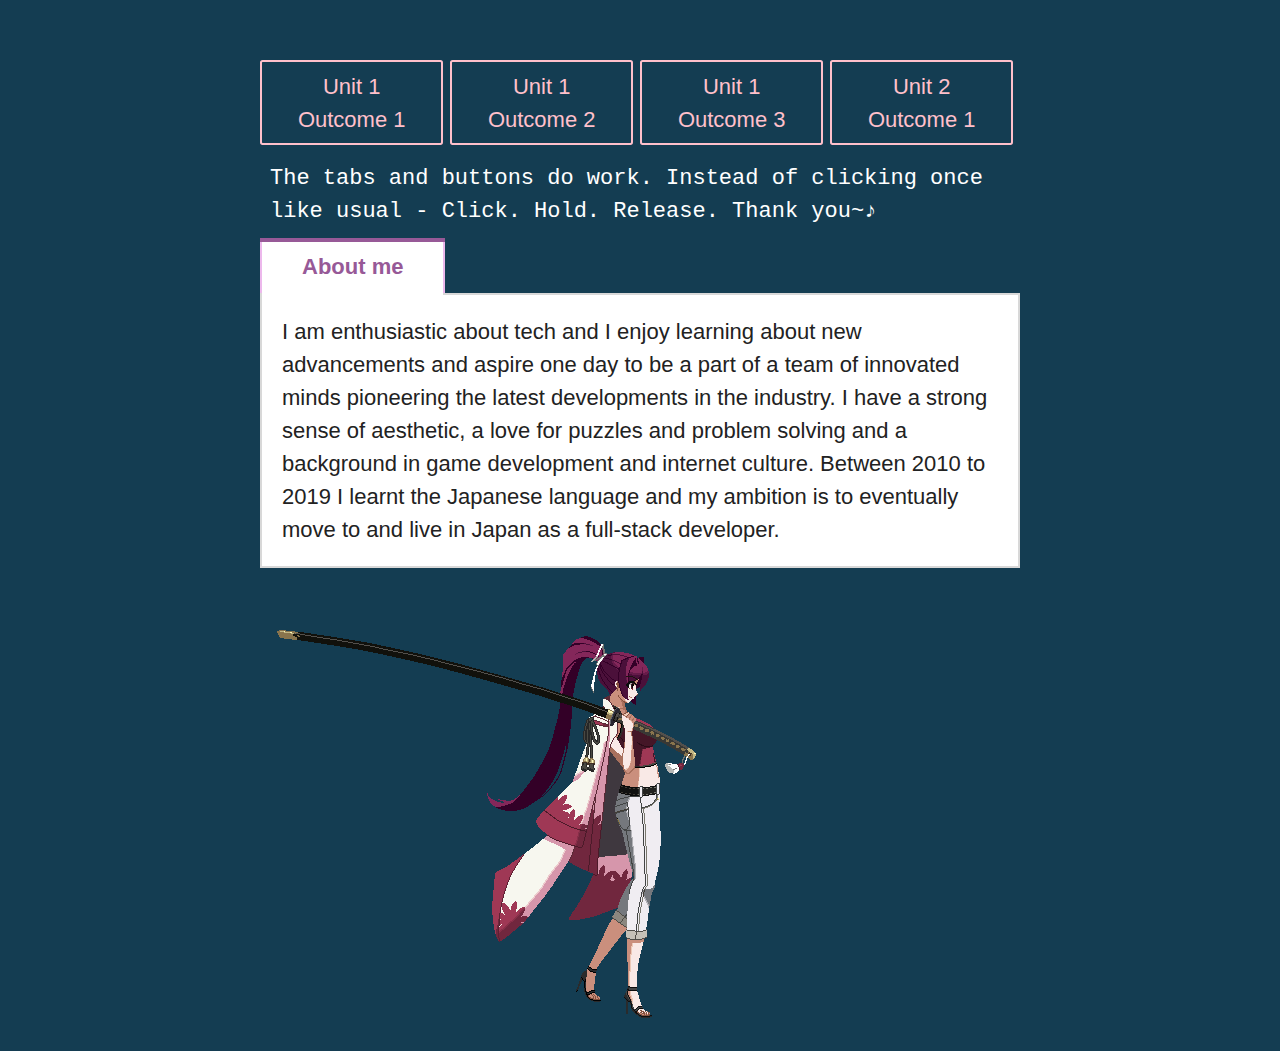
<file: index.html>
<!DOCTYPE html>
<html lang="en">
<head>
    <meta charset="UTF-8">
    <link rel="stylesheet" type="text/css" href="main.css">
    <meta name="viewport" content="width=device-width, initial-scale=1.0">
    <meta http-equiv="X-UA-Compatible" content="ie=edge">
    <title>Coursework</title>
</head>
<body>
<div>    
   <p>
 
   </p>
</div>
<div class="homeMenu"> 
        <a href="unit1outcome1.html" class="button1 bouncy">Unit 1 Outcome 1</a>
        <a href="unit1outcome2.html" class="button1 bouncy" style="animation-delay:0.07s"> Unit 1 Outcome 2</a>
        <a href="unit1outcome3.html" class="button1 bouncy" style="animation-delay:0.14s">Unit 1 Outcome 3</a>
        <a href="unit2outcome1.html" class="button1 bouncy" style="animation-delay:0.21s">Unit 2 Outcome 1</a>
</div>
<h1> The tabs and buttons do work. Instead of clicking once like usual - Click. Hold. Release. Thank you~♪</h1>

    <script src="https://ajax.googleapis.com/ajax/libs/jquery/1.11.3/jquery.min.js"></script>
    <figure class="tabBlock">
      
      <ul class="tabBlock-tabs">
        <li class="tabBlock-tab is-active">About me</li>
      </ul>
      <div class="tabBlock-content">
        <div class="tabBlock-pane">I am enthusiastic about tech and I enjoy learning about new advancements and aspire one day to be a part of a team of innovated minds pioneering the latest developments in the industry. I have a strong sense of aesthetic, a love for puzzles and problem solving and a background in game development and internet culture. Between 2010 to 2019 I learnt the Japanese language and my ambition is to eventually move to and live in Japan as a full-stack developer. </p>
        </div>
        <div class="tabBlock-pane">
          
        </div>
      </div>
      
    </figure>
<div>
        <img src="YuzuWalk.gif" alt="anime girl called Yuzuriha walking with a katana"/>     
</div> 

<script src="animationz.js"></script>
<script src="tabs.js"></script>
</body>
</html>
</file>
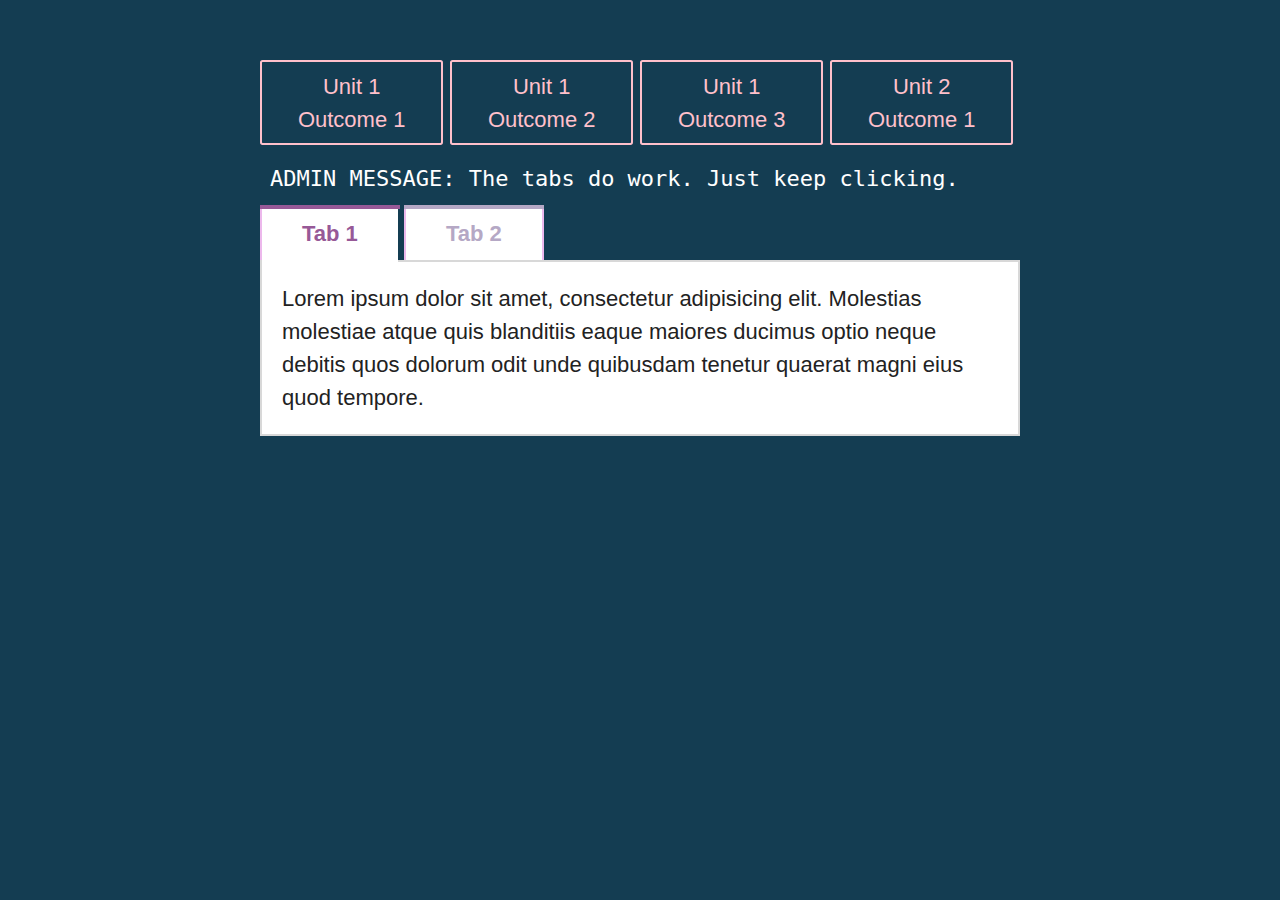
<file: index copy 5.html>
<!DOCTYPE html>
<html lang="en">
<head>
    <meta charset="UTF-8">
    <link rel="stylesheet" type="text/css" href="main.css">
    <meta name="viewport" content="width=device-width, initial-scale=1.0">
    <meta http-equiv="X-UA-Compatible" content="ie=edge">
    <title>Coursework</title>
</head>
<body>
<div>    
   <p>

   </p>
</div>
<div class="homeMenu"> 
        <a href="unit1outcome1.html" class="button1 bouncy">Unit 1 Outcome 1</a>
        <a href="#" class="button1 bouncy" style="animation-delay:0.07s"> Unit 1 Outcome 2</a>
        <a href="#" class="button1 bouncy" style="animation-delay:0.14s">Unit 1 Outcome 3</a>
        <a href="#" class="button1 bouncy" style="animation-delay:0.21s">Unit 2 Outcome 1   </a>
</div>
<h1> ADMIN MESSAGE: The tabs do work. Just keep clicking. </h1>

    <script src="https://ajax.googleapis.com/ajax/libs/jquery/1.11.3/jquery.min.js"></script>
    <figure class="tabBlock">
      <ul class="tabBlock-tabs">
        <li class="tabBlock-tab is-active">Tab 1</li>
        <li class="tabBlock-tab">Tab 2</li>
      </ul>
      <div class="tabBlock-content">
        <div class="tabBlock-pane">
          <p>Lorem ipsum dolor sit amet, consectetur adipisicing elit. Molestias molestiae atque quis blanditiis eaque maiores ducimus optio neque debitis quos dolorum odit unde quibusdam tenetur quaerat magni eius quod tempore.</p>
        </div>
        <div class="tabBlock-pane">
          <ul>
            <li>Lorem ipsum dolor sit amet.</li>
            <li>Minima mollitia tenetur nesciunt modi?</li>
            <li>Id sint fugit et sapiente.</li>
            <li>Nam deleniti libero obcaecati pariatur.</li>
            <li>Nemo optio iste labore similique?</li>
          </ul>
        </div>
      </div>
    </figure>
        

<script src="animationz.js"></script>
<script src="tabs.js"></script>
</body>
</html>
</file>
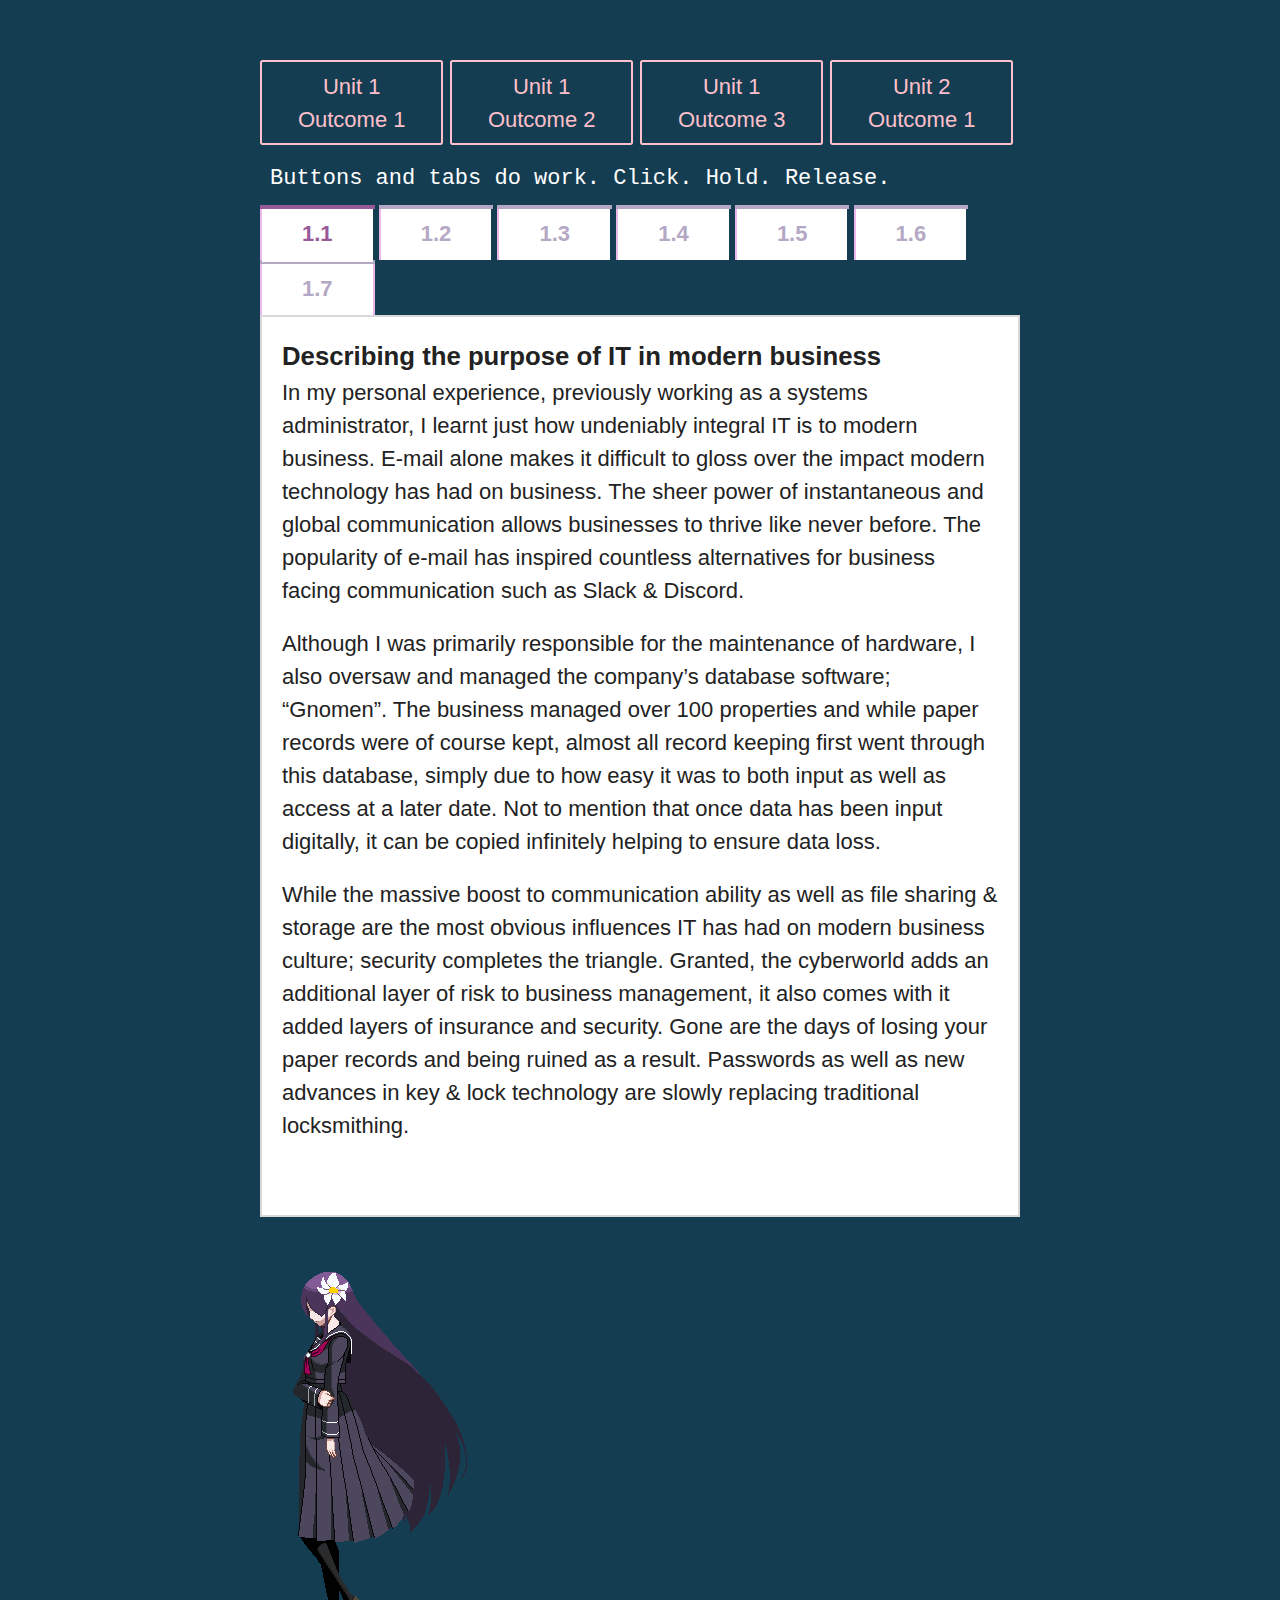
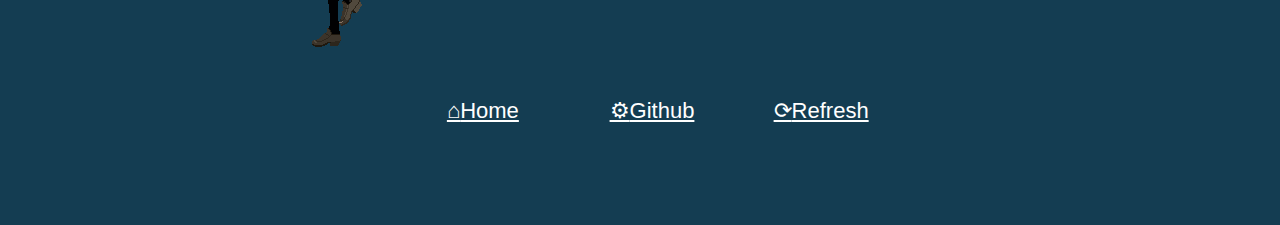
<file: unit1outcome1.html>
<!DOCTYPE html>
<html lang="en">
<head>
    <meta charset="UTF-8">
    <link rel="stylesheet" type="text/css" href="main.css">
    <meta name="viewport" content="width=device-width, initial-scale=1.0">
    <meta http-equiv="X-UA-Compatible" content="ie=edge">
    <title>Coursework</title>
</head>
<body>
<div>    
   <p>

   </p>
</div>
<div class="homeMenu"> 
    <a href="unit1outcome1.html" class="button1 bouncy">Unit 1 Outcome 1</a>
    <a href="unit1outcome2.html" class="button1 bouncy" style="animation-delay:0.07s"> Unit 1 Outcome 2</a>
    <a href="unit1outcome3.html" class="button1 bouncy" style="animation-delay:0.14s">Unit 1 Outcome 3</a>
    <a href="unit2outcome1.html" class="button1 bouncy" style="animation-delay:0.21s">Unit 2 Outcome 1</a>
</div>
<h1> Buttons and tabs do work. Click. Hold. Release.</h1>

    <script src="https://ajax.googleapis.com/ajax/libs/jquery/1.11.3/jquery.min.js"></script>
    <figure class="tabBlock">
      <ul class="tabBlock-tabs">
        <li class="tabBlock-tab is-active">1.1</li>
        <li class="tabBlock-tab">1.2</li>
        <li class="tabBlock-tab">1.3</li>
        <li class="tabBlock-tab">1.4</li>
        <li class="tabBlock-tab">1.5</li>
        <li class="tabBlock-tab">1.6</li>
        <li class="tabBlock-tab">1.7</li>
      </ul>
      <div class="tabBlock-content">
        <div class="tabBlock-pane">
          <h3>Describing the purpose of IT in modern business</h3>

              <p>In my personal experience, previously working as a systems administrator, I learnt just how undeniably integral IT is to modern business.
              
              E-mail alone makes it difficult to gloss over the impact modern technology has had on business. The sheer power of instantaneous and global communication allows businesses to thrive like never before. The popularity of e-mail has inspired countless alternatives for business facing communication such as Slack & Discord. 
              
              </p>
              <p>Although I was primarily responsible for the maintenance of hardware, I also oversaw and managed the company’s database software; “Gnomen”.
              
              The business managed over 100 properties and while paper records were of course kept, almost all record keeping first went through this database, simply due to how easy it was to both input as well as access at a later date. Not to mention that once data has been input digitally, it can be copied infinitely helping to ensure data loss.
              
              </p>
              <p>
              While the massive boost to communication ability as well as file sharing & storage are the most obvious influences IT has had on modern business culture; security completes the triangle. Granted, the cyberworld adds an additional layer of risk to business management, it also comes with it added layers of insurance and security.
              
              Gone are the days of losing your paper records and being ruined as a result. Passwords as well as new advances in key & lock technology are slowly replacing traditional locksmithing. 
            </p>
            <br>
            
        </div>
        <div class="tabBlock-pane">
            <h3>Describing methods, skills and resources
            needed to complete digital projects successfully</h3>
            
          <p>When it comes to completing projects digitally, communication is key. In my experience working on digital projects, Microsoft’s Visual Studio Code is by far the most useful code editor available due to their liveshare function. 
          <p> 
            While it is not free from issues, it allows team members to instantly share their code in real time. Coupled with any basic voice chat functionality (discord) and it almost feels like being in the same room as someone.
            <p>
            On the topic of code, i’d dare to say that a customized command line (you can link VS code to your terminal), as well as general skill and understanding of the command line can go along way, too.
          </p>
         
         <p>
          Naturally, project management tools such as Trello are invaluable for assigning and delegating tasks as well as managing one’s own workload. Going one step further, Toggl(hyperlink me) is an excellent service to help manage one’s time while working remotely. When I dabbled in web design Toggl was the primary method by which we would log our hours for invoicing clients. 
        </p>
            <p>
            When thinking of project management skills, ‘flowcharts’ come to mind instantly and while studying with Code Nation I was introduced to the concept of ‘stand ups’ as well as draw.io. 
          </p>
        </div>
        <div class="tabBlock-pane">
          <h3>Plan and carry out tasks using IT</h3>
          <p>I will be planning the design of my website by firstly noting down all of the tasks that need doing and resources required in a rough fashion:	
          </p>
          <p>
              tasks: acquire webspace (host/domain), design layout & position of elements, choose colour scheme, write content, basic SEO
              resources: github, trello, smallseotools, VS code, vue.js (?), graphics editor. 
        </p>
        <p>
              I will be using Trello to organize tasks using the Kanban style of project management that I learnt through my course with CodeNation. Github will serve as the webspace. After basic functionality is achieved I will begin to work on designing the layout and artistic elements of the site by first researching other examples
              </p>
        </div>
        <div class="tabBlock-pane">
            <h3>Describe the risks that might impact digital
            projects –</h3>
            <p>The digital world is constantly changing. With a vast array of software seeing frequent updates and changes as well as new applications being developed almost daily, the landscape is ever-shifting. Add to this the greatest risk factor of all - unknowns. The digital world is full of unquantifiable and unpredictable elements, impossible to prepare for or anticipate so it’s easy to see why a digital project might go awry.

                The most obvious risks being tied to cost estimation, scheduling and build specifics for the project, additionally there are legal risks, risks associated with going to market, and lastly each individual team member carries with him or her a set of unique risks. 
              </p>  <br>
                <h4>References:</h4>
                <a href="https://project-management.com/types-of-risk-in-project-management/"  target="_blank">[1]</a>
                
        </div>
        <div class="tabBlock-pane">
         <h3>Describe how you would go about selecting
and using IT systems and software – </h3>
<p>

When it comes to a decision as complicated as which technology to use, it’s critical to first think about the product and the user. For example, a large portion of the population access the internet through their mobile phone exclusively so any website would have to be android or iphone responsive. However, having said that Blizzard Entertainment, a world-renowned gaming company saw huge profit loss because of an attempt to release a major product release for mobile when their main user base primarily use PCs. Headlines read “Blizzard team ‘booed’ at Blizzcon 2018 for Diablo announcement” and the backlash surprised the entire development team. Yes Blizzard followed the market trends but they misunderstood their users and paid dearly for it. 
</p>
<p>
With any tech release, security is paramount, pretty much anyone regardless of their coding ability can hire large botnets and use them to perform DDoS attacks and flood a target with hundreds of gigabytes of data. But we need to know what we have to secure before we can decide how to secure it. 
</p>
<p>
Speed of progression in the digital world has rapidly increased. No longer can we expect to be using the same operating systems, software or even hardware in as little as 5 years time. That’s why when it comes to develop we have to think granular, in little packages and in separation of concerns. The ability to swap packages and technologies in and out with flexibility is becoming increasingly ever more important.
</p>
<br>
<h4>References:</h4>
<a href="https://medium.com/unicorn-supplies/9-steps-how-to-choose-a-technology-stack-for-your-web-application-a6e302398e55"  target="_blank">[1]</a>


        </div>
        <div class="tabBlock-pane">
          <h3>Describe and provide analysis on how your
          chosen technologies have helped you achieve
          your outcomes.</h3>
          
          <p>   
          These past two weeks working on several python projects I have been coding on the ThinkPad by Lenovo. Personally, I’ve found them to be a delight: compact, lightweight, with a responsive keyboard and clear screen. The battery life leaves a lot to be desired but as a trade-off they charge extremely quickly.
          </p>
          <p>
          Using Trello was invaluable for my team to assign tasks and manage the development of our game: Shadow of the Necromancer. A fun text-based adventure for which I had the pleasure of developing a lightweight gambling game based on Blackjack, as well as debugging which I found that I actually really enjoy doing.
          </p>
          <p>
          Draw.io was a website we used to manage our flowchart and design the structure for the game which, was indeed very useful. Despite that however I found the creation of charts through the site to be tedious and wonder if the same result couldn’t be achieved with just paint for less trouble. 
          </p>
          <p>
          Of course, I can’t discuss the collaborative effort I made with my team without discussing Slack: which allowed us to communicate with a team member who was absent at a critical time and in doing so, complete our game and fix a number of errors - as well as share code with ease.
          </p>
          
          <br>

          <p>
          Git has been gaining massive traction in recent years as ‘the’ version control system. The software’s invaluable service renders the old methods of copy and pasting old code into notepad documents to store them ‘just in case’ entirely obsolete - offering the fluid capability to transition between previous versions at will. 
          </p>
          <p>
          Github - a popular repository built upon the foundations of Git software allows developers like myself to view & share code, manage past versions and collaborate with others. Which it goes without saying will allow me to connect and coordinate with my team effectively and seamlessly. 
          </p>
        </div>
        <div class="tabBlock-pane">
          <h3> Describe legal guidelines and constraints that
            impact digital projects (GDPR) –</h3>
  
            <p>
              The biggest impact from my perspective stems from the risk of the financial sanctions a business could face from failing to implement correct GDPR-standard compliance. Forcing any digital product from either withdrawing itself from collecting data of any kind or ensuring it complies with the GDPR.
              </p>
                  <p>
                      The law gives the users of any digital product or website the right to access any data being held on them. Combined with other critical components such as having to actively opt-in to giving up your data, gone is the old approach of data hoarding ‘just in case’. 
                  </p>
  
                  <h4>The 8 basic rights of GDPR</h4>
                  <ol>
  
                    <li>The right to access </li>
                    <li>The right to be forgotten</li>
                    <li>The right to data portability</li>
  <li>The right to be informed </li>
  <li> right to have information corrected</li>
  <li>The right to restrict processing</li> 
  <li>The right to object</li>
  <li>The right to be notified</li> [1]
  </ol>  
 
  <p>
  It is at least safe to say that for any business now, data flows will have to be regulated, minimized and monitored and software developers will be required to understand at least the basic legislation,  
  </p>

 <blockquote><i>“for example, they will need to know about the rule of “data protection by design and by default,” referring to  the implementation of appropriate technical and organizational measures for ensuring that, by default, only personal data which is necessary for each specific purpose of the processing is processed.” </i> [2]
 </blockquote>
<br>
<h4>References:</h4>
<a href="https://www.superoffice.com/blog/gdpr/"  target="_blank">[1]</a>
<a href="https://www.monterail.com/blog/introduction-to-gdpr-for-digital-companies/"  target="_blank">[2]</a>

        </div>
        <div class="tabBlock-pane">


        </div>
      </div>
    </figure>
        
<div>
  <img src="Sakurawalk.gif">
</div>
<nav>
    <ul class="nav">
        <li>
          <a href="index.html">
            <span class="icon-home"></span>
            <span class="screen-reader-text">Home</span>
          </a>
        </li>
        <li>
          <a href="https://github.com/Hikin337" target="_blank">
            <span class="icon-cog"></span>
            <span class="screen-reader-text">Github</span>
          </a></li>
        <li>
            <a href="#">
            <span class="icon-cw"></span>
            <span class="screen-reader-text">Refresh</span>
          </a>
        </li>

    </ul>
</nav>  
<script src="animationz.js"></script>
<script src="tabs.js"></script>
</body>
</html>
</file>
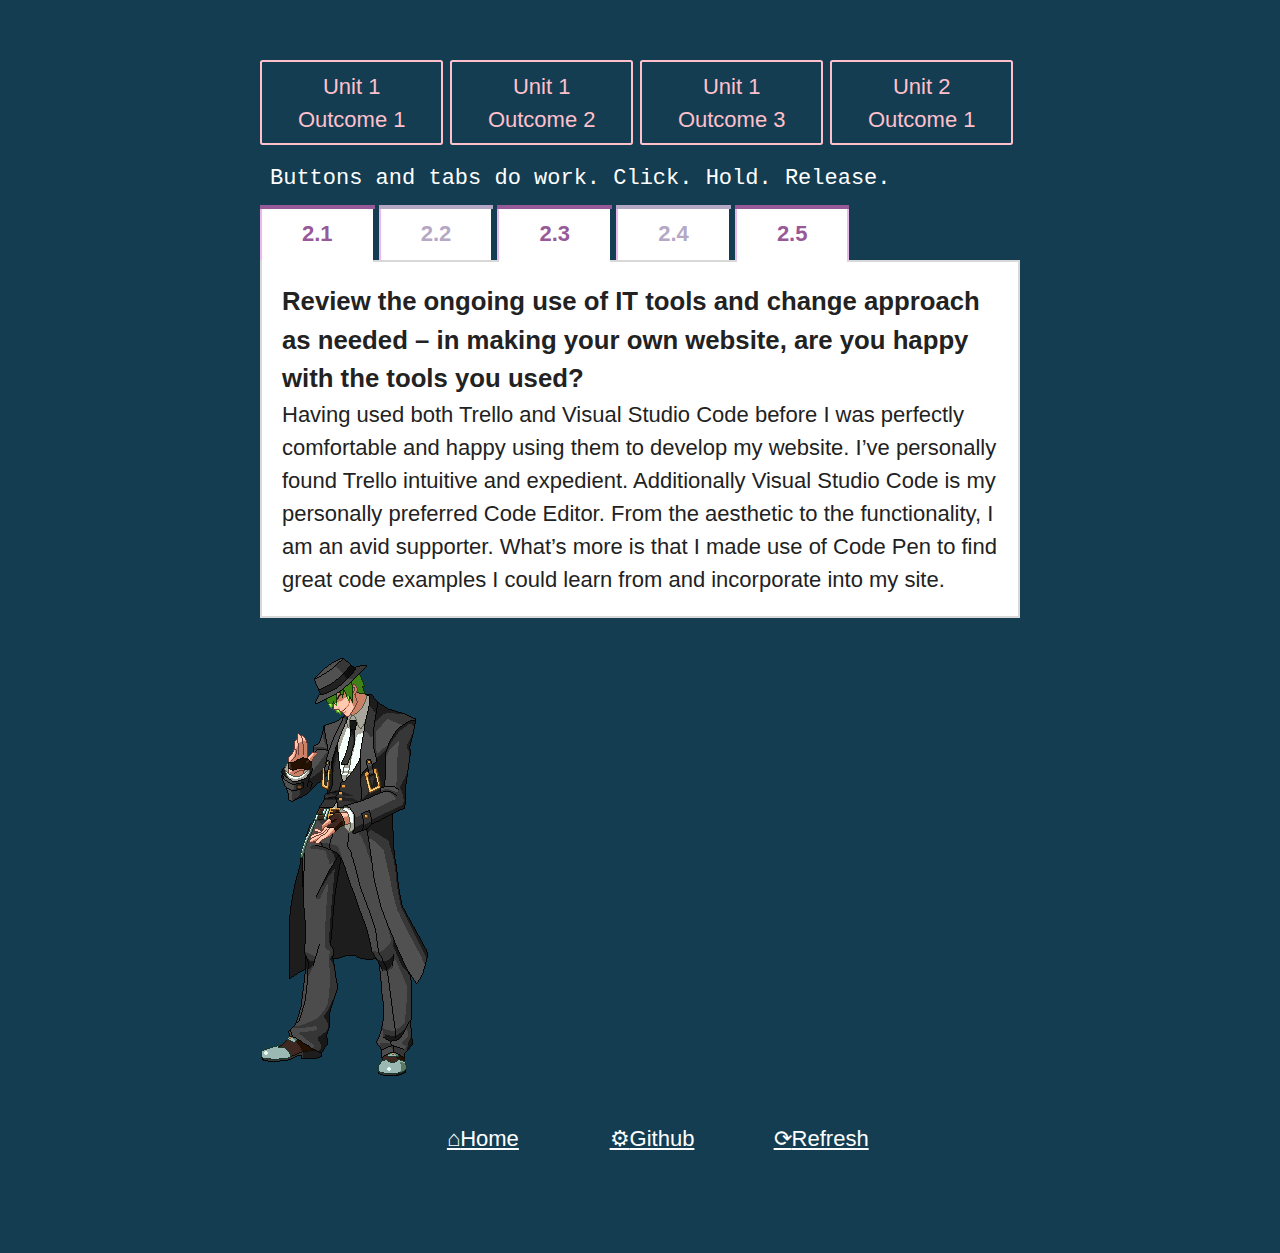
<file: unit1outcome2.html>
<!DOCTYPE html>
<html lang="en">
<head>
    <meta charset="UTF-8">
    <link rel="stylesheet" type="text/css" href="main.css">
    <meta name="viewport" content="width=device-width, initial-scale=1.0">
    <meta http-equiv="X-UA-Compatible" content="ie=edge">
    <title>Coursework</title>
</head>
<body>
<div>    
   <p>

   </p>
</div>
<div class="homeMenu"> 
    <a href="unit1outcome1.html" class="button1 bouncy">Unit 1 Outcome 1</a>
    <a href="unit1outcome2.html" class="button1 bouncy" style="animation-delay:0.07s"> Unit 1 Outcome 2</a>
    <a href="unit1outcome3.html" class="button1 bouncy" style="animation-delay:0.14s">Unit 1 Outcome 3</a>
    <a href="unit2outcome1.html" class="button1 bouncy" style="animation-delay:0.21s">Unit 2 Outcome 1</a>
</div>
<h1> Buttons and tabs do work. Click. Hold. Release.</h1>

    <script src="https://ajax.googleapis.com/ajax/libs/jquery/1.11.3/jquery.min.js"></script>
    <figure class="tabBlock">
      <ul class="tabBlock-tabs">
        <li class="tabBlock-tab is-active">2.1</li>
        <li class="tabBlock-tab">2.2</li>
        <li class="tabBlock-tab is-active">2.3</li>
        <li class="tabBlock-tab">2.4</li>
        <li class="tabBlock-tab is-active">2.5</li>
      </ul>
      <div class="tabBlock-content">
        <div class="tabBlock-pane">
          <h3>Review the ongoing use of IT tools and change approach as needed – in making your own website, are you happy with the tools you used?
           </h3> <p>
              Having used both Trello and Visual Studio Code before I was perfectly comfortable and happy using them to develop my website. I’ve personally found Trello intuitive and expedient. Additionally Visual Studio Code is my personally preferred Code Editor. From the aesthetic to the functionality, I am an avid supporter. What’s more is that I made use of Code Pen to find great code examples I could learn from and incorporate into my site.
           </p>

          </div>
        <div class="tabBlock-pane">
          <h3>  Describe whether the IT tools selected were appropriate</h3>
            
           <p> Both Trello and VS Code were more than expedient. I had to take my project work home and to do so I used Git from the terminal to init and push my project and then clone it on my personal work-station. Trello was a fantastic tool for helping me stay on task and not forget both what I had already accomplished as well as the fine tuning that I had to push back in favor of higher priority tasks. 
            </p>
        </div>
        <div class="tabBlock-pane">
            <h3>Assess the strengths and weaknesses of your final project</h3>
            <p>
As a website it is clearly laid out and stylish in design. I also find the colour scheme to be pleasant and yet captivating. Most important of all, my entire site is completely responsive except for the .gif images. Overall I am quite pleased with the final product but not entirely satisfied. I had many designs and ideas that I failed to bring to fruition such as moving .gif images, animated transitions, animated home buttons / navigation bars. 
</p>
          </div>
          <div class="tabBlock-pane">
              <h3>Describe further improvements you can make to your project</h3>
              
              <p>I would very much like to learn and incorporate CSS Grids or frameworks to assist me with managing the grid such as Bootstrap.js. Unfortunately my attempt to learn the Grid was postponed as I felt very rushed to produce a finished website that was both functional, beautiful and representative of my full potential as a developer. 
                </p>
                <p>
                Beyond the grid I would have liked to incorporate more artistic elements such as banners, borders and animations without losing the minimalistic style of the site. 
              </p>
                <p>I would like to add a condition where if the user is hovering over a link then the flower animation will not occur and the user won't have to adapt their clicking style to my site </p>

            </div>
            <div class="tabBlock-pane">
              <h3>Review outcomes to make sure they match requirements and are fit for purpose
                </h3>
                <p> After reviewing the checklist for the entire written coursework required, I can safely confirm that all outcomes have been completed and are adequately suitable. </p>

              </div>
      </div>
    </figure>
        
<div>
<img src="hazama.gif">
</div>
<nav>
    <ul class="nav">
        <li>
          <a href="index.html">
            <span class="icon-home"></span>
            <span class="screen-reader-text">Home</span>
          </a>
        </li>
        <li>
          <a href="https://github.com/Hikin337" target="_blank">
            <span class="icon-cog"></span>
            <span class="screen-reader-text">Github</span>
          </a></li>
        <li>
            <a href="#">
            <span class="icon-cw"></span>
            <span class="screen-reader-text">Refresh</span>
          </a>
        </li>

    </ul>
</nav>  

<script src="animationz.js"></script>
<script src="tabs.js"></script>
</body>
</html>
</file>
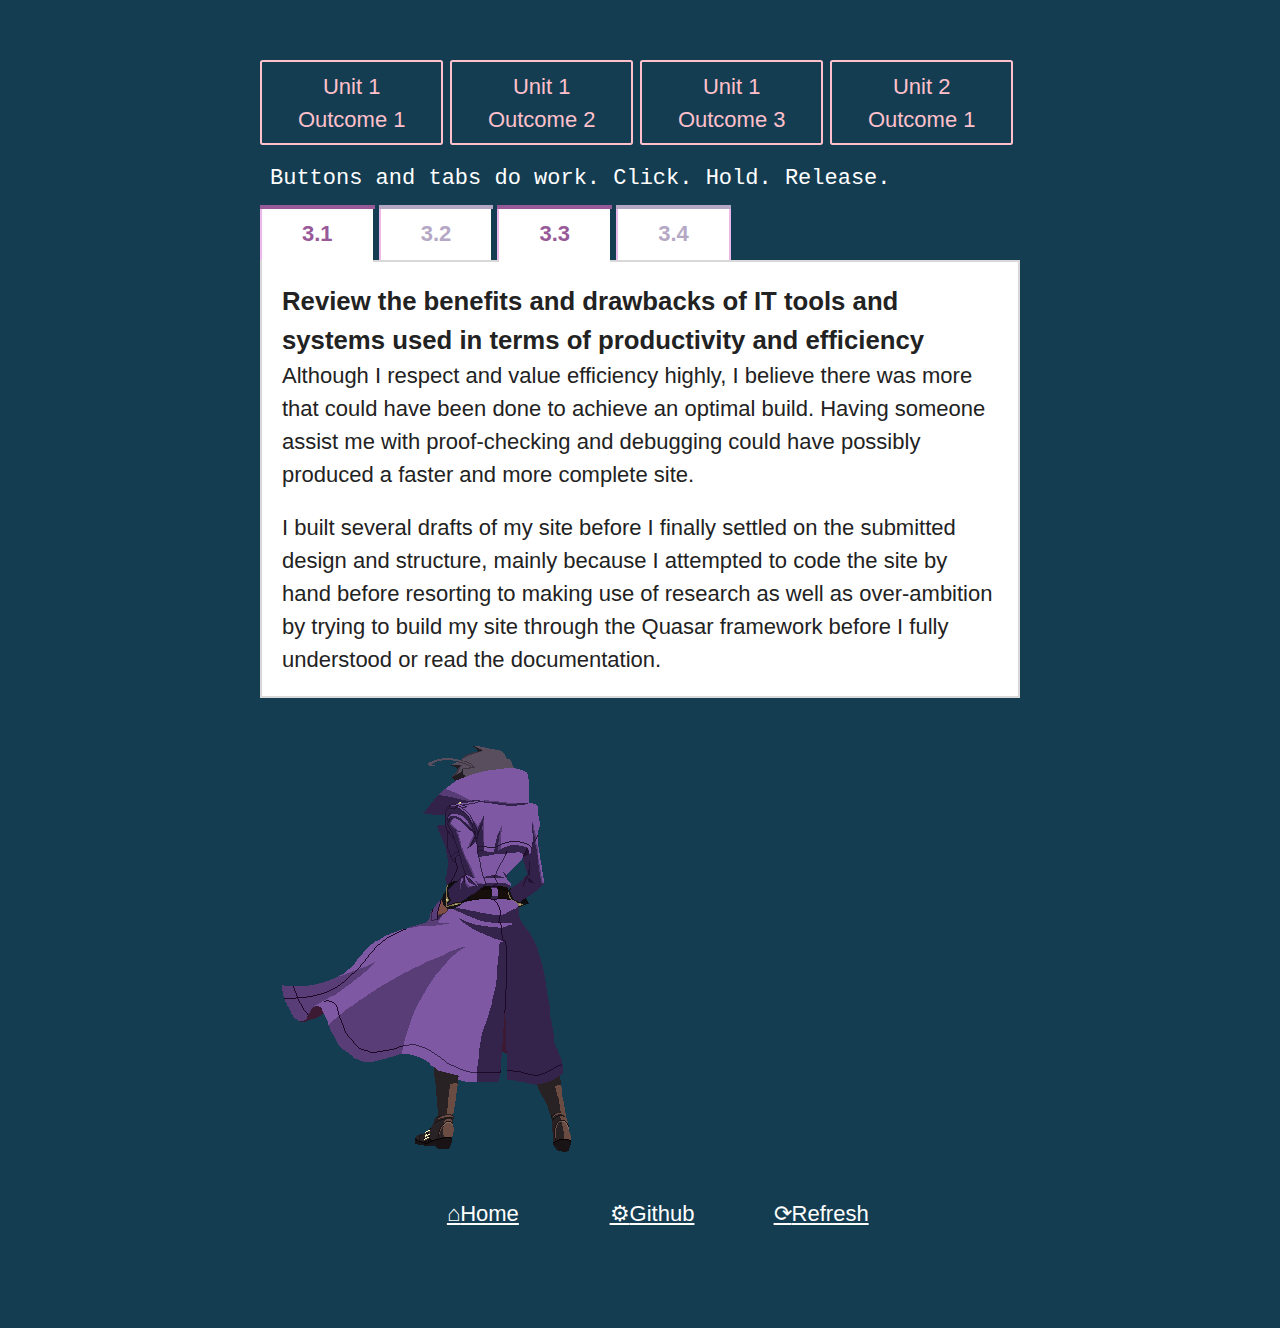
<file: unit1outcome3.html>
<!DOCTYPE html>
<html lang="en">
<head>
    <meta charset="UTF-8">
    <link rel="stylesheet" type="text/css" href="main.css">
    <meta name="viewport" content="width=device-width, initial-scale=1.0">
    <meta http-equiv="X-UA-Compatible" content="ie=edge">
    <title>Coursework</title>
</head>
<body>
<div>    
   <p>

   </p>
</div>
<div class="homeMenu"> 
    <a href="unit1outcome1.html" class="button1 bouncy">Unit 1 Outcome 1</a>
    <a href="unit1outcome2.html" class="button1 bouncy" style="animation-delay:0.07s"> Unit 1 Outcome 2</a>
    <a href="unit1outcome3.html" class="button1 bouncy" style="animation-delay:0.14s">Unit 1 Outcome 3</a>
    <a href="unit2outcome1.html" class="button1 bouncy" style="animation-delay:0.21s">Unit 2 Outcome 1</a>
</div>
<h1> Buttons and tabs do work. Click. Hold. Release.</h1>

    <script src="https://ajax.googleapis.com/ajax/libs/jquery/1.11.3/jquery.min.js"></script>
    <figure class="tabBlock">
      <ul class="tabBlock-tabs">
        <li class="tabBlock-tab is-active">3.1</li>
        <li class="tabBlock-tab">3.2</li>
        <li class="tabBlock-tab is-active">3.3</li>
        <li class="tabBlock-tab">3.4</li>
        
      </ul>
      <div class="tabBlock-content">
        <div class="tabBlock-pane">
           <h3>Review the benefits and drawbacks of IT tools and systems used in terms of
            productivity and efficiency </h3>
            <p>
            Although I respect and value efficiency highly, I believe there was more that could have been done to achieve an optimal build. Having someone assist me with proof-checking and debugging could have possibly produced a faster and more complete site.
          </p><p>
            I built several drafts of my site before I finally settled on the submitted design and structure, mainly because I attempted to code the site by hand before resorting to making use of research as well as over-ambition by trying to build my site through the Quasar framework before I fully understood or read the documentation. 
          </p></div>
        <div class="tabBlock-pane">
           <h3> Describe ways to improve productivity and efficiency</h3>
            <p>
            Beginning with the physical drawbacks that I suffered building my site - a watercooler nearby would have meant fewer and shorter trips to fetch much needed water. Additionally proper and comfortable seating to help reduce pain and increase morale. 
          </p><p>
            Personal chargers for the Thinkpads as there was some issue among all members of the course when it came to charging and maintaining battery life. If not that then a fully stacked desktop Tower complete with two monitors for advanced multi-tasking.
          </p>
        </div>
        <div class="tabBlock-pane">
           <h3>Develop solutions to improve own productivity using IT in digital projects</h3>
           <p>I would most definitely attempt again to build the site through a proper framework as most websites are built today. I would make use of Toggl to plan and dictate the time slots for each task and component of the build. </p>
           <p>Although I enjoy Slack and I will continue to use it, if I was working with a team I would also create a Discord channel for voice communications. However, both Slack and Discord suffer from the same issue when it comes to pinned resources - they become difficult to organize and scrolling through text to find a specific pdf or piece of code is very unproductive and inefficient. I believe even google docs, Github or an actual site would serve as a more efficient repository for resources. 
            </p>

          </div>
          <div class="tabBlock-pane">
             <h3>Describe how you would go about testing digital solutions</h3>
            <p>
            For websites particularly, testing in all mainstream browsers is an important first-step: chrome, firefox, IE, Opera, etc. 
          </p><p>
              Testing responsivity for mobile is also crucial. Quick tests can be done easily by resizing the window. 
            </p><p>
              Code testing before implementation using Git or other more basic manual techniques as well as making use of isolated environments such as Code Pen. 
            </p>
            </div>
      </div>
    </figure>
        
      <div>
        <img src="e8f643dbf50a02f6581c94499990862a.gif">
      </div>
      <nav>
          <ul class="nav">
              <li>
                <a href="index.html">
                  <span class="icon-home"></span>
                  <span class="screen-reader-text">Home</span>
                </a>
              </li>
              <li>
                <a href="https://github.com/Hikin337" target="_blank">
                  <span class="icon-cog"></span>
                  <span class="screen-reader-text">Github</span>
                </a></li>
              <li>
                  <a href="#">
                  <span class="icon-cw"></span>
                  <span class="screen-reader-text">Refresh</span>
                </a>
              </li>
  
          </ul>
      </nav>  
<script src="animationz.js"></script>
<script src="tabs.js"></script>
</body>
</html>
</file>
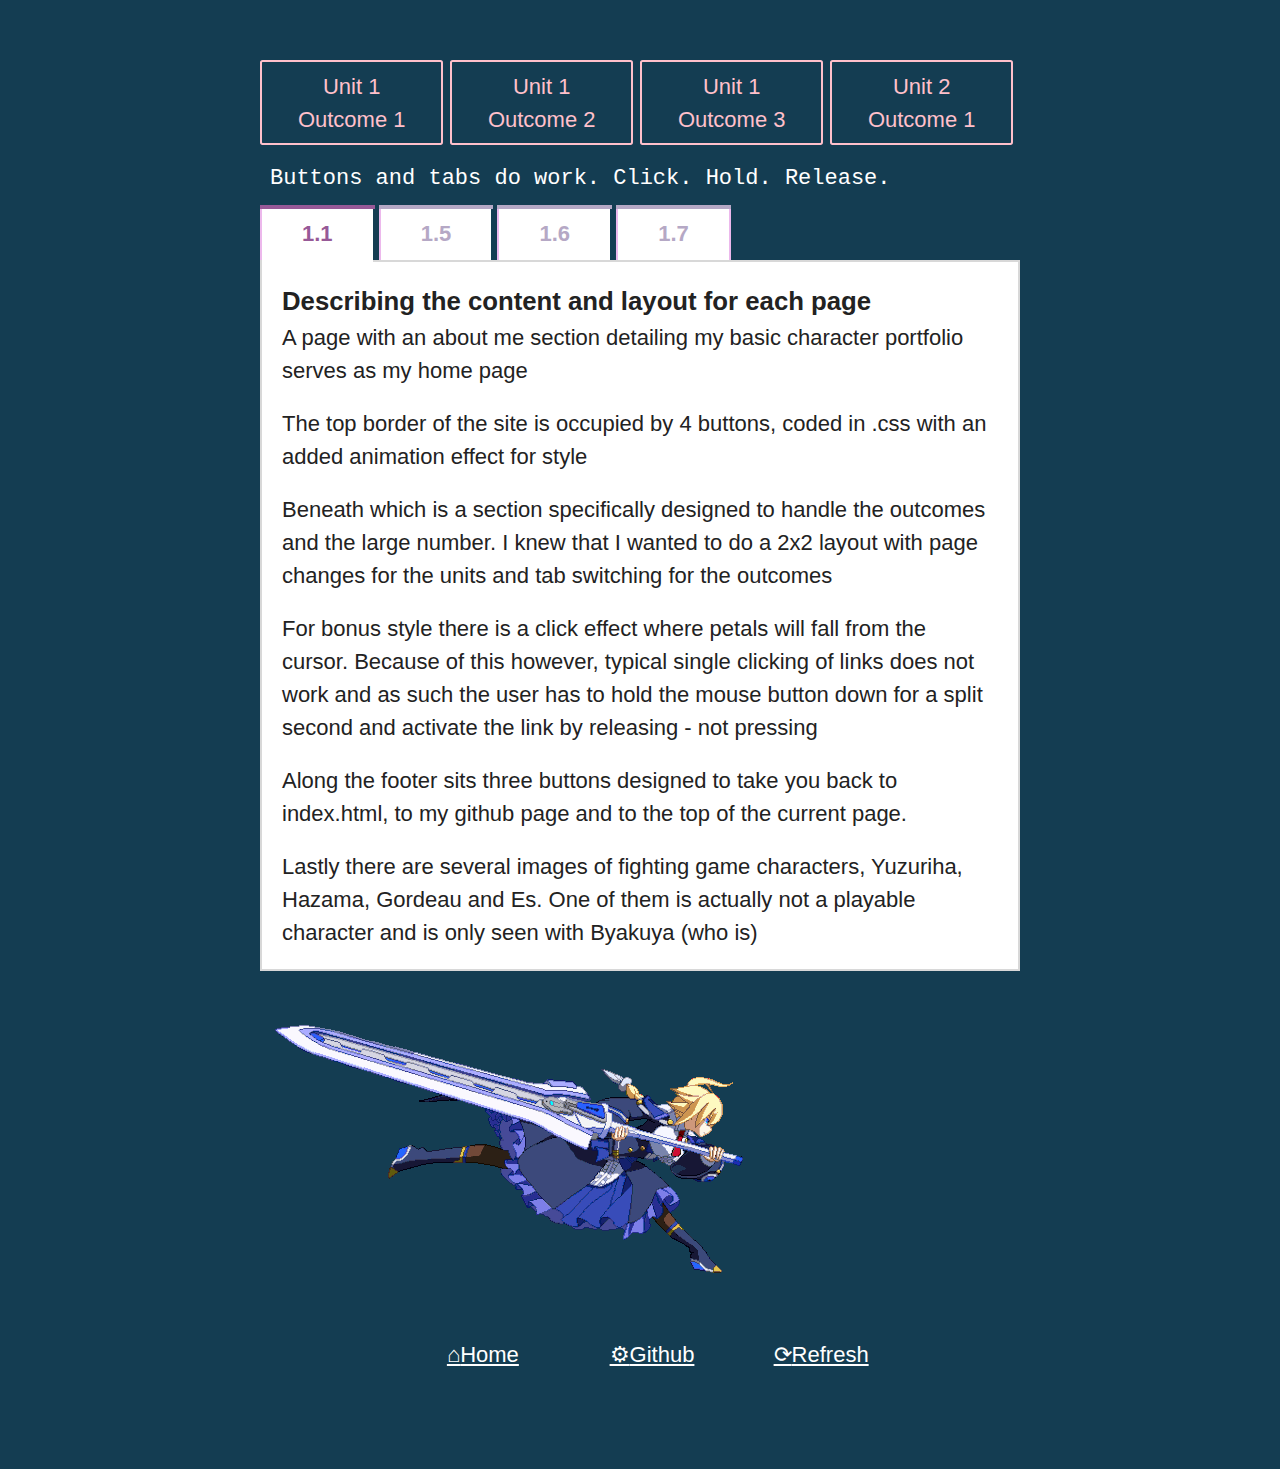
<file: unit2outcome1.html>
<!DOCTYPE html>
<html lang="en">
<head>
    <meta charset="UTF-8">
    <link rel="stylesheet" type="text/css" href="main.css">
    <meta name="viewport" content="width=device-width, initial-scale=1.0">
    <meta http-equiv="X-UA-Compatible" content="ie=edge">
    <title>Coursework</title>
</head>
<body>
<div>    
   <p>

   </p>
</div>
<div class="homeMenu"> 
    <a href="unit1outcome1.html" class="button1 bouncy">Unit 1 Outcome 1</a>
    <a href="unit1outcome2.html" class="button1 bouncy" style="animation-delay:0.07s"> Unit 1 Outcome 2</a>
    <a href="unit1outcome3.html" class="button1 bouncy" style="animation-delay:0.14s">Unit 1 Outcome 3</a>
    <a href="unit2outcome1.html" class="button1 bouncy" style="animation-delay:0.21s">Unit 2 Outcome 1</a>
</div>
<h1> Buttons and tabs do work. Click. Hold. Release.</h1>

    <script src="https://ajax.googleapis.com/ajax/libs/jquery/1.11.3/jquery.min.js"></script>
    <figure class="tabBlock">
      <ul class="tabBlock-tabs">
        <li class="tabBlock-tab is-active">1.1</li>
        <li class="tabBlock-tab">1.5</li>
        <li class="tabBlock-tab">1.6</li>
        <li class="tabBlock-tab">1.7</li>
      </ul>
      <div class="tabBlock-content">
        <div class="tabBlock-pane">
       <h3>Describing the content and layout for each page </h3>
          <p> A page with an about me section detailing my basic character portfolio serves as my home page </p>
          <p> The top border of the site is occupied by 4 buttons, coded in .css with an added animation effect for style</p>
          <p> Beneath which is a section specifically designed to handle the outcomes and the large number. I knew that I wanted to do a 2x2 layout with page changes for the units and tab switching for the outcomes</p>
          <p>For bonus style there is a click effect where petals will fall from the cursor. Because of this however, typical single clicking of links does not work and as such the user has to hold the mouse button down for a split second and activate the link by releasing - not pressing</p>
          <p> Along the footer sits three buttons designed to take you back to index.html, to my github page and to the top of the current page. </p>
          <p> Lastly there are several images of fighting game characters, Yuzuriha, Hazama, Gordeau and Es. One of them is actually not a playable character and is only seen with Byakuya (who is) 
          </p>

        </div>
        <div class="tabBlock-pane">
          <h3>Describing copyright and other constraints affecting websites </h3>

         <p> Cataloging the different rights contained within a website can be an enormous feat. Although websites themselves are not a kind of ‘copyright work’, code, images, text could all be protected in under various respective copyrights.</p> 
          
         <p> Since ideas themselves outside of work with an appropriate copyright can’t be protected, guarding the design or layout of a website appears unfeasible.
          </p><p>
          The copyright symbol - the one that populated every single website during the 1990s through to the 2000s is no longer as important thanks to the Berne convention. Although it still retains that sleek professional look and helps to inform any parties who wish to contact the copyright holder who actually holds the rights. 
        </p><p>
          Unless infringement is on a large or business scale, it is not usually considered a crime in the UK. 
        </p>
        <br>
        <h4>References</h4>
            <a href="https://seqlegal.com/blog/10-things-you-should-know-about-copyright"  target="_blank">[1]</a>
          
        </div>
          <div class="tabBlock-pane">
            <h3>Describing access issues that need taking into account </h3>
<P>
Although many issues caused by disabilities are alleviated greatly by hardware modifications - as web developers there is a responsibility to ensure that websites are presented in clear and organized formats as well as adhering to basic principles so as to minimize the difficulties faced by those who suffer from visual, physical, hearing, cognitive or neurological disabilities. 
          </P>
<p>
For new developers making a site visual impairment friendly is easy to forget but can render your site entirely unusable to those with:
          </p>
<ul>
<li>Blindness</li>
<li>Low vision </li>
<li>Colour blindness</li>
</ul>
<p>
As a rule of thumb, whenever you insert a picture you want to add an ‘alt tag’ so that anyone using a screen reader can still understand what the picture represents. 
</p>
<p>
It's good to remember that no matter the position of elements, the underlying HTML markup should be organized and make sense when read from top to bottom. This is how users with visual impairments (who rely on assistive devices like screen readers) access your content.
</p>
<p>
Some people with color blindness may have to configure their own style sheets so that the contrast you’ve styled in doesn’t prevent them from reading your site. 
</p>
<p>
Hearing impairments range from deafness to loss of hearing and some people with complete hearing loss may speak sign language as their first language and not be able to read natively making text-heavy sites a chore to peruse.
</p>
<p>
Speech and physical difficulties clashing with basic web design are significantly rarer instances which makes them easier to overlook. People with motor impairments may not be able to press certain keystroke combinations or struggle to tab through your website if it is poorly laid out.
</p>
<br>

<h4>References: </h4>
<a href="https://www.w3.org/WAI/EO/Drafts/WAI-access-profiles"  target="_blank">[1]</a>
</div>
<div class="tabBlock-pane">
 <h3>
              Describe which are the appropriate filetypes for websites</h3>
              <p>
The most common file type on a web server is  a html or htm file. Index.html stands for the default page for the site and some servers do use default.html. 
</p><p>
abc.com/index.html and abc.com are the same thing
</p><p>
For images, the most common are .gif, .jpg (jpeg) or .png - there are slight differences between each with jpg files being better for photographic images, gif files offering the ability to index colors to ensure they are web safe as well as allowing animations and png have better compression, color and transparency. 
</p><p>
.cgi stands for common gateway interface and this file will run on the web server and interact with the web user.
</p><p>
.js stands for javascript and you will see this if the developer is loading his javascript externally.
</p><p>
.php is another common file extension for web development. A web scripting program that brings macros, includes and scripting to your site.
</p><br>

<h4>References: </h4>
<a href="https://www.lifewire.com/types-of-web-files-3466474"  target="_blank">[1]</a>
</div>  
      </div>
    </figure>
      
    <div>
        <img src="es-blazblue-run-animation.gif">
    </div>
    <nav>
        <ul class="nav">
            <li>
              <a href="index.html">
                <span class="icon-home"></span>
                <span class="screen-reader-text">Home</span>
              </a>
            </li>
            <li>
              <a href="https://github.com/Hikin337" target="_blank">
                <span class="icon-cog"></span>
                <span class="screen-reader-text">Github</span>
              </a></li>
            <li>
                <a href="#">
                <span class="icon-cw"></span>
                <span class="screen-reader-text">Refresh</span>
              </a>
            </li>

        </ul>
    </nav>  
    
<script src="animationz.js"></script>
<script src="tabs.js"></script>
</body>
</html>
</file>
<file: main.css>
a.button1{
    display:inline-block;
    padding:0.35em 1.2em;
    border:0.1em solid pink;
    margin: 0 0.3em 0.3em 0;
    border-radius:0.12em;
    box-sizing: border-box;
    text-decoration: none;
    font-family:'Roboto', sans-serif;
    font-weight: 300;
    color: pink;
    text-align: center;
    transition: all 0.2s;
}
a.button1:hover{
    color: white;
    background-color: pink;
}

@media all and (max-width:30em){
    a.button1{
    display: block;
    margin:0.4em auto;
    }
}

html, body {
    margin: 0;
    padding: 0;
    overflow-wrap: normal;
    height: 100%;
    width: 100%;
    background: #143d52;
  }

  h1 {
    color: #FFF;
    font-family: monospace, sans-serif;
    font-weight: 100;
    font-size: 1em;
    margin: 10px;
  }

.homeMenu{
    display: flex;
    justify-content: center;
    justify-content: space-between;
}



  .bouncy {
    animation:bouncy 5s infinite linear;
    position:relative;
    }
@keyframes bouncy {
    0%{top:0em}
    40%{top:0em}
    43%{top:-0.9em}
    46%{top:0em}
    48%{top:-0.4em}
    50%{top:0em}
    100%{top:0em;}
    }

.group::after, .tabBlock-tabs::after {
  clear: both;
  content: "";
  display: table;
}

*, ::before, ::after {
  box-sizing: border-box;
}

body {
  color: #222;
  font-family: "Source Sans Pro", "Helvetica Neue", "Helvetica", "Arial", sans-serif;
  line-height: 1.5;
  margin: 0 auto;
  max-width: 50rem;
  padding: 2.5rem 1.25rem;
}
@media screen and (min-width: 700px) {
  body {
    font-size: 137.5%;
  }
}

p, ol, ul {
  margin-bottom: 1.25rem;
  margin-top: 0;
}

ol, ul {
  padding: 0;
  margin-left: 1.25rem;
}

.unstyledList, .tabBlock-tabs {
  list-style: none;
  margin: 0;
  padding: 0;
}

.tabBlock {
  margin: 0 0 2.5rem;
}

.tabBlock-tab {
  background-color: rgb(255, 255, 255);
  border-color: #ecb8ec;
  border-left-style: solid;
  border-top: solid;
  border-width: 2px;
  color: #b5a8c5;
  cursor: pointer;
  display: inline-block;
  font-weight: 600;
  float: none;
  padding: 0.625rem 1.25rem;
  position: relative;
  -webkit-transition: 0.1s ease-in-out;
          transition: 0.1s ease-in-out;
}
.tabBlock-tab:last-of-type {
  border-right-style: solid;
}
.tabBlock-tab::before, .tabBlock-tab::after {
  content: "";
  display: block;
  height: 4px;
  position: absolute;
  -webkit-transition: 0.1s ease-in-out;
          transition: 0.1s ease-in-out;
}
.tabBlock-tab::before {
  background-color: #b5a8c5;
  left: -2px;
  right: -2px;
  top: -2px;
}
.tabBlock-tab::after {
  background-color: transparent;
  bottom: -2px;
  left: 0;
  right: 0;
}
@media screen and (min-width: 700px) {
  .tabBlock-tab {
    padding-left: 2.5rem;
    padding-right: 2.5rem;
  }
}
.tabBlock-tab.is-active {
  position: relative;
  color: #975997;
  z-index: 1;
}
.tabBlock-tab.is-active::before {
  background-color: #975997;
}
.tabBlock-tab.is-active::after {
  background-color: #fff;
}

.tabBlock-content {
  background-color: #fff;
  border: 2px solid #d8d8d8;
  padding: 1.25rem;
}

.tabBlock-pane > :last-child {
  margin-bottom: 0;
}



img#myGif{
  position: relative;
  display: flex;
  width: 25%;
  height: 25%;
  background-size: 50% 50%;  
}

/*
.screen-reader-text {
  position: absolute;
  top: -9999px;
  left: -9999px;
}

@font-face {
  font-family: 'fontello';
  src: url('https://css-tricks.com/examples/RoundButtons/fonts/fontello.eot');
  src: url('https://css-tricks.com/examples/RoundButtons/fonts/fontello.eot?#iefix') format('embedded-opentype'),
       url('https://css-tricks.com/examples/RoundButtons/fonts/fontello.woff') format('woff'),
       url('https://css-tricks.com/examples/RoundButtons/fonts/fontello.ttf') format('truetype'),
       url('https://css-tricks.com/examples/RoundButtons/fonts/fontello.svg#fontello') format('svg');
  font-weight: normal; font-style: normal;
}

[class*="icon-"] {
  font-family: 'fontello';
  font-style: normal;
  font-size: 3em;
}
*/

.icon-home:after     { content: "\2302"; } 
.icon-cog:after      { content: "\2699"; } 
.icon-cw:after       { content: "\27f3"; } 
.icon-location:after { content: "\e724"; } 

* { 
  -webkit-box-sizing: border-box; 
  -moz-box-sizing:    border-box; 
  box-sizing:         border-box; 
  margin: 0;
  padding: 0;
}


/*html {
  background: #143d52 url(https://css-tricks.com/examples/RoundButtons/images/bg.png) repeat center top;
}
*/
.nav {
  list-style: none;
  text-align: center;
}


.nav li {
  position: relative;
  display: inline-block;
  margin-right: -4px;
}
/*

.nav li:before {
  content: "";
  display: block;
  border-top: 1px solid #ddd;
  border-bottom: 1px solid #fff;
  width: 100%;
  height: 2px;
  position: absolute;
  top: 50%;
  z-index: -1;
}
*/

.nav a:link, .nav a:visited {
  display: flex;
  justify-content: center;
/*
  text-decoration: none;
  background-color: #f7f7f7;
  background-image: -webkit-gradient(linear, left top, left bottom, from(#f7f7f7), to(#e7e7e7));
  background-image: -webkit-linear-gradient(top, #f7f7f7, #e7e7e7); 
  background-image: -moz-linear-gradient(top, #f7f7f7, #e7e7e7); 
  background-image: -ms-linear-gradient(top, #f7f7f7, #e7e7e7); 
  background-image: -o-linear-gradient(top, #f7f7f7, #e7e7e7); 
  color: #a7a7a7;
  */
  margin: 36px;
  width: 95px;
  height: 95px;
  text-align: center;
  color: white;
}
  /*
  position: relative;
  line-height: 95px;
  border-radius: 50%;
  box-shadow: 0px 3px 8px #aaa, inset 0px 2px 3px #fff;
  border: solid 1px transparent;
}

.nav a:before {
  content: "";
  display: block;
  background: rgb(190, 188, 182);
  border-top: 2px solid #ddd;
  position: absolute;
  top: -18px;
  left: -18px;
  bottom: -18px;
  right: -18px;
  z-index: -1;
  border-radius: 50%;
  box-shadow: inset 0px 8px 48px #ddd;
}

.nav a:active {
  box-shadow: 0px 3px 4px #aaa inset, 0px 2px 3px #fff;
}
*/

.nav a:hover { 
  text-decoration: none;
  color: rgb(161, 113, 157);
}​ */
</file>
